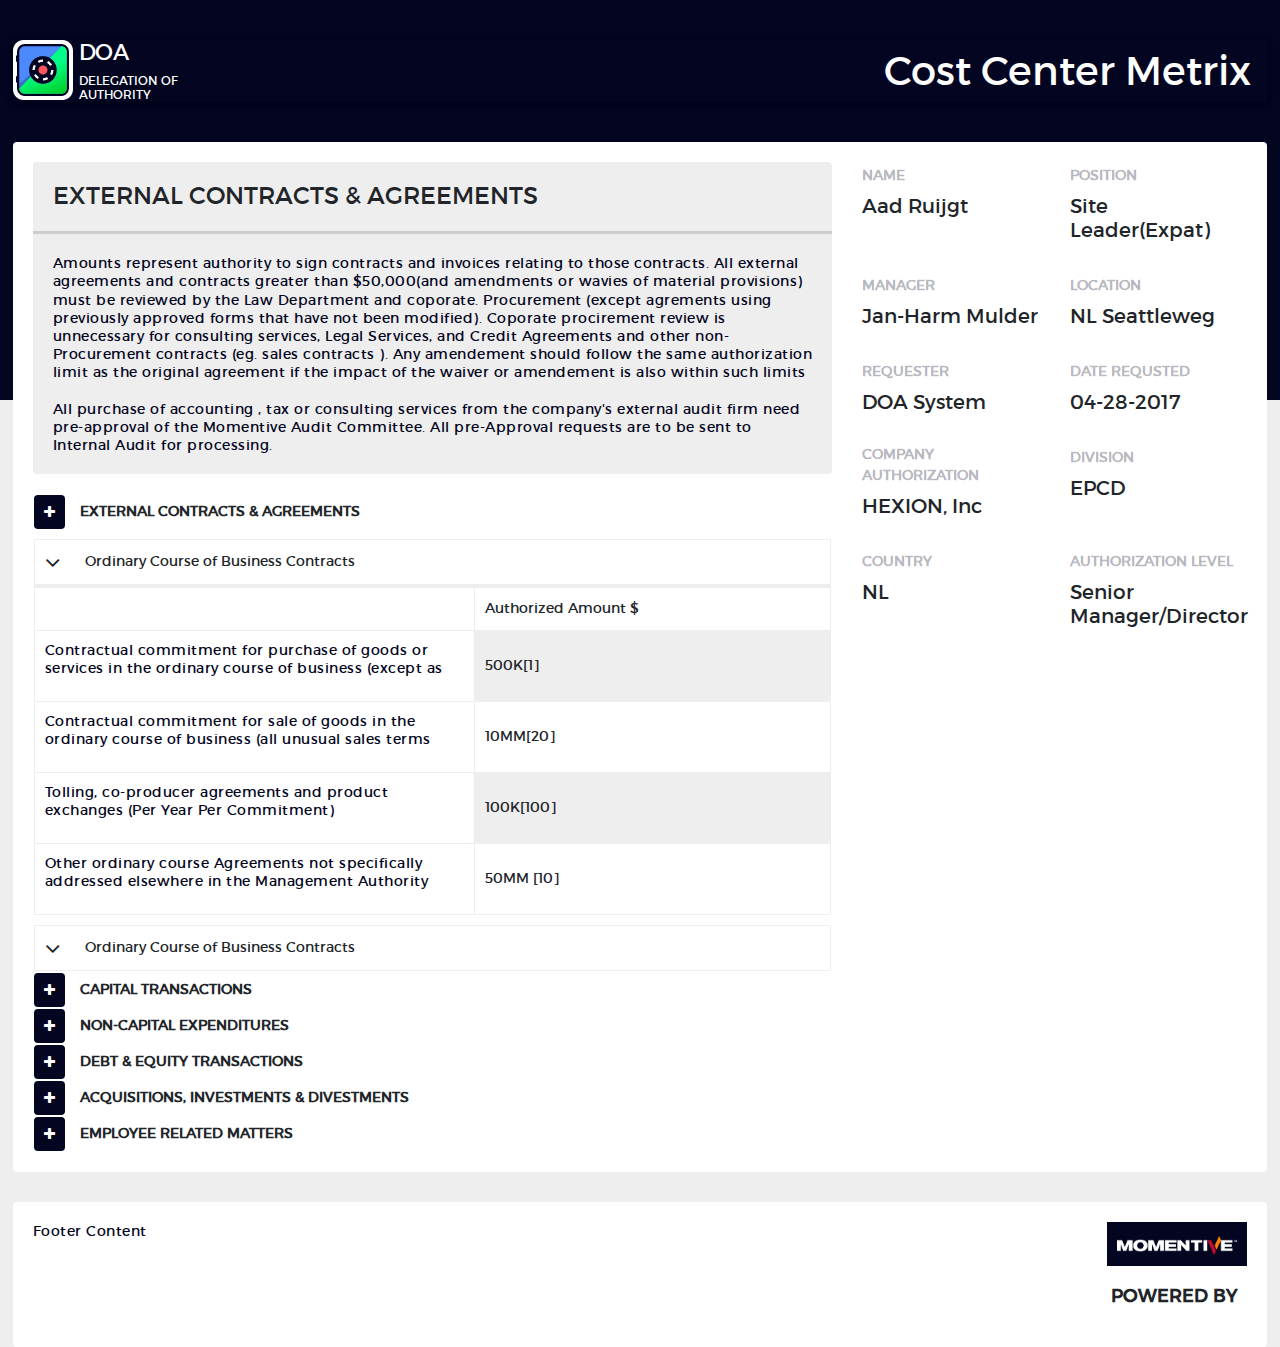
<file: index.html>
<!DOCTYPE html>
<html>

  <head>
    <meta charset="utf-8">
    <meta name="viewport" content="width=device-width, initial-scale=1, shrink-to-fit=no">
    <title></title>
    <link rel="stylesheet" href="css/app.css">
  </head>

  <body>

    <header>
      <nav class="navbar navbar-toggleable-md navbar-light bg-faded">
        <!-- <button class="navbar-toggler navbar-toggler-right" type="button" data-toggle="collapse" data-target="#navbarSupportedContent" aria-controls="navbarSupportedContent" aria-expanded="false" aria-label="Toggle navigation">
          <span class="navbar-toggler-icon"></span>
        </button> -->
        <a class="navbar-brand" href="#">
          <img src="images/logo.png" alt="Brand Logo">
          <h3>
            <b>DOA</b>
            <span>DELEGATION OF <br/> AUTHORITY</span>
          </h3>
        </a>
        <h1>Cost Center Metrix</h1>
        <div class="collapse navbar-collapse" id="navbarSupportedContent">
          <!-- <ul class="navbar-nav mr-auto">
            <li class="nav-item active">
              <a class="nav-link" href="#">Home <span class="sr-only">(current)</span></a>
            </li>
            <li class="nav-item">
              <a class="nav-link" href="#">Link</a>
            </li>
            <li class="nav-item">
              <a class="nav-link disabled" href="#">Disabled</a>
            </li>
          </ul> -->
          <!-- <form class="form-inline my-2 my-lg-0">
            <input class="form-control mr-sm-2" type="text" placeholder="Search">
            <button class="btn btn-outline-success my-2 my-sm-0" type="submit">Search</button>
          </form> -->
        </div>
      </nav>

    </header>
    <section class="maincontent">

      <div class="row">

        <div class="col-8">
          <div class="row">

            <div class="col-12">
              <div class="sec-title-desc">
                <h3>EXTERNAL CONTRACTS & AGREEMENTS</h3>
                <p>
                  Amounts represent authority to sign contracts and invoices relating to those contracts. All external agreements and contracts greater than $50,000(and amendments or wavies of material provisions) must be reviewed by the Law Department and coporate. Procurement
                  (except agrements using previously approved forms that have not been modified). Coporate procirement review is unnecessary for consulting services, Legal Services, and Credit Agreements and other non-Procurement contracts (eg. sales
                  contracts ). Any amendement should follow the same authorization limit as the original agreement if the impact of the waiver or amendement is also within such limits</br>
                  </br>
                  All purchase of accounting , tax or consulting services from the company's external audit firm need pre-approval of the Momentive Audit Committee. All pre-Approval requests are to be sent to Internal Audit for processing.
                </p>
              </div>
            </div>

            <div class="col-12">
              <table class="treecollapse">
                <tr>
                  <!-- collapse item one -->
                  <td>
                    <h3 class="titleLevelOne" data-toggle="collapse" href="#clpsItemOne" aria-expanded="false" aria-controls="collapseOne">
                      <i class="fa fa-plus" aria-hidden="true"></i>
                      <span>EXTERNAL CONTRACTS & AGREEMENTS</span>
                    </h3>

                    <div class="collapse show" id="clpsItemOne">
                      <h4 data-toggle="collapse" href="#clpsItemLevelOne" aria-expanded="false" aria-controls="collapseOne">
                        <i class="fa fa-angle-down" aria-hidden="true"></i>
                        <span>Ordinary Course of Business Contracts</span>
                      </h4>
                      <div class="collapse show" id="clpsItemLevelOne">
                        <table class="doa-data-table doaOne">
                          <tr>
                            <th></th>
                            <th>Authorized Amount $</th>
                          </tr>
                          <tr>
                            <td>
                              <p data-content="<p class='popover-content'>Contractual commitment for purchase of goods or services in the ordinary course of business (except as otherwise specified) (Annual aggregate commitment per vendor)</p>">
                                Contractual commitment for purchase of goods or services in the ordinary course of business (except as otherwise specified) (Annual aggregate commitment per vendor)
                              </p>
                            </td>
                            <td>500K<span>[1]</span></td>
                          </tr>
                          <tr>
                            <td>
                              <p data-content="<p class='popover-content'>Contractual commitment for sale of goods in the ordinary course of business (all unusual sales terms must be approved by Law and Finance) (Per Year -Per Commitment)</p>">
                                Contractual commitment for sale of goods in the ordinary course of business (all unusual sales terms must be approved by Law and Finance) (Per Year -Per Commitment)
                              </p>
                            </td>
                            <td>10MM<span>[20]</span></td>
                          </tr>
                          <tr>
                            <td>
                              <p data-content="<p class='popover-content'>Tolling, co-producer agreements and product exchanges (Per Year Per Commitment)</p>">
                                Tolling, co-producer agreements and product exchanges (Per Year Per Commitment)
                              </p>
                            </td>
                            <td>100K<span>[100]</span></td>
                          </tr>
                          <tr>
                            <td>
                              <p>
                                Other ordinary course Agreements not specifically addressed elsewhere in the Management Authority Guidelines, including these Contracting Authority Limits (Aggregate Commitment)
                              </p>
                            </td>

                            <td>50MM <span>[10]</span></td>
                          </tr>
                        </table>
                      </div>
                      <h4 data-toggle="collapse" href="#clpsItemLevelOne-Two" aria-expanded="false" aria-controls="collapseOne">
                        <i class="fa fa-angle-down" aria-hidden="true"></i>
                        <span>Ordinary Course of Business Contracts</span>
                      </h4>
                      <div class="collapse" id="clpsItemLevelOne-Two">
                        <table class="doa-data-table doaOne">
                          <tr>
                            <th></th>
                            <th>Authorized Amount $</th>
                          </tr>
                          <tr>
                            <td>
                              <p data-content="<p class='popover-content'>Contractual commitment for purchase of goods or services in the ordinary course of business (except as otherwise specified) (Annual aggregate commitment per vendor)</p>">
                                Contractual commitment for purchase of goods or services in the ordinary course of business (except as otherwise specified) (Annual aggregate commitment per vendor)
                              </p>
                            </td>
                            <td>500K<span>[1]</span></td>
                          </tr>
                          <tr>
                            <td>
                              <p data-content="<p class='popover-content'>Contractual commitment for sale of goods in the ordinary course of business (all unusual sales terms must be approved by Law and Finance) (Per Year -Per Commitment)</p>">
                                Contractual commitment for sale of goods in the ordinary course of business (all unusual sales terms must be approved by Law and Finance) (Per Year -Per Commitment)
                              </p>
                            </td>
                            <td>10MM<span>[20]</span></td>
                          </tr>
                          <tr>
                            <td>
                              <p data-content="<p class='popover-content'>Tolling, co-producer agreements and product exchanges (Per Year Per Commitment)</p>">
                                Tolling, co-producer agreements and product exchanges (Per Year Per Commitment)
                              </p>
                            </td>
                            <td>100K<span>[100]</span></td>
                          </tr>
                          <tr>
                            <td>
                              <p>
                                Other ordinary course Agreements not specifically addressed elsewhere in the Management Authority Guidelines, including these Contracting Authority Limits (Aggregate Commitment)
                              </p>
                            </td>

                            <td>50MM <span>[10]</span></td>
                          </tr>
                        </table>
                      </div>
                    </div>
                  </td>
                </tr>
                <tr>
                  <!-- collapse item two -->
                  <td>
                    <h3 data-toggle="collapse" href="#clpsItemTwo" aria-expanded="false" aria-controls="collapseTwo">
                      <i class="fa fa-plus" aria-hidden="true"></i>
                      <span>CAPITAL TRANSACTIONS</span>
                    </h3>

                    <div class="collapse" id="clpsItemTwo">
                      <h4 data-toggle="collapse" href="#clpsItemLevelTwo" aria-expanded="false" aria-controls="collapseTwo">
                        <i class="fa fa-angle-down" aria-hidden="true"></i>
                        <span>Ordinary Course of Business Contracts</span>
                      </h4>
                      <div class="collapse" id="clpsItemLevelTwo">
                        <table class="doa-data-table doaOne">
                          <tr>
                            <th></th>
                            <th>Authorized Amount $</th>
                          </tr>
                          <tr>
                            <td>
                              <p data-content="<p class='popover-content'>Contractual commitment for purchase of goods or services in the ordinary course of business (except as otherwise specified) (Annual aggregate commitment per vendor)</p>">
                                Contractual commitment for purchase of goods or services in the ordinary course of business (except as otherwise specified) (Annual aggregate commitment per vendor)
                              </p>
                            </td>
                            <td>500K<span>[1]</span></td>
                          </tr>
                          <tr>
                            <td>
                              <p data-content="<p class='popover-content'>Contractual commitment for sale of goods in the ordinary course of business (all unusual sales terms must be approved by Law and Finance) (Per Year -Per Commitment)</p>">
                                Contractual commitment for sale of goods in the ordinary course of business (all unusual sales terms must be approved by Law and Finance) (Per Year -Per Commitment)
                              </p>
                            </td>
                            <td>10MM<span>[20]</span></td>
                          </tr>
                          <tr>
                            <td>
                              <p data-content="<p class='popover-content'>Tolling, co-producer agreements and product exchanges (Per Year Per Commitment)</p>">
                                Tolling, co-producer agreements and product exchanges (Per Year Per Commitment)
                              </p>
                            </td>
                            <td>100K<span>[100]</span></td>
                          </tr>
                          <tr>
                            <td>
                              <p>
                                Other ordinary course Agreements not specifically addressed elsewhere in the Management Authority Guidelines, including these Contracting Authority Limits (Aggregate Commitment)
                              </p>
                            </td>

                            <td>50MM <span>[10]</span></td>
                          </tr>
                        </table>
                      </div>
                    </div>
                  </td>
                </tr>
                <tr>
                  <!-- collapse item three -->
                  <td>
                    <h3 data-toggle="collapse" href="#clpsItemThree" aria-expanded="false" aria-controls="collapseThree">
                      <i class="fa fa-plus" aria-hidden="true"></i>
                      <span>NON-CAPITAL EXPENDITURES</span>
                    </h3>

                    <div class="collapse" id="clpsItemThree">
                      <h4 data-toggle="collapse" href="#clpsItemLevelThree" aria-expanded="false" aria-controls="collapseThree">
                        <i class="fa fa-angle-down" aria-hidden="true"></i>
                        <span>Ordinary Course of Business Contracts</span>
                      </h4>
                      <div class="collapse" id="clpsItemLevelThree">
                        <table class="doa-data-table doaOne">
                          <tr>
                            <th></th>
                            <th>Authorized Amount $</th>
                          </tr>
                          <tr>
                            <td>
                              <p data-content="<p class='popover-content'>Contractual commitment for purchase of goods or services in the ordinary course of business (except as otherwise specified) (Annual aggregate commitment per vendor)</p>">
                                Contractual commitment for purchase of goods or services in the ordinary course of business (except as otherwise specified) (Annual aggregate commitment per vendor)
                              </p>
                            </td>
                            <td>500K<span>[1]</span></td>
                          </tr>
                          <tr>
                            <td>
                              <p data-content="<p class='popover-content'>Contractual commitment for sale of goods in the ordinary course of business (all unusual sales terms must be approved by Law and Finance) (Per Year -Per Commitment)</p>">
                                Contractual commitment for sale of goods in the ordinary course of business (all unusual sales terms must be approved by Law and Finance) (Per Year -Per Commitment)
                              </p>
                            </td>
                            <td>10MM<span>[20]</span></td>
                          </tr>
                          <tr>
                            <td>
                              <p data-content="<p class='popover-content'>Tolling, co-producer agreements and product exchanges (Per Year Per Commitment)</p>">
                                Tolling, co-producer agreements and product exchanges (Per Year Per Commitment)
                              </p>
                            </td>
                            <td>100K<span>[100]</span></td>
                          </tr>
                          <tr>
                            <td>
                              <p>
                                Other ordinary course Agreements not specifically addressed elsewhere in the Management Authority Guidelines, including these Contracting Authority Limits (Aggregate Commitment)
                              </p>
                            </td>

                            <td>50MM <span>[10]</span></td>
                          </tr>
                        </table>
                      </div>
                    </div>
                  </td>
                </tr>
                <tr>
                  <!-- collapse item four -->
                  <td>
                    <h3 data-toggle="collapse" href="#clpsItemFour" aria-expanded="false" aria-controls="collapseFour">
                      <i class="fa fa-plus" aria-hidden="true"></i>
                      <span>DEBT & EQUITY TRANSACTIONS</span>
                    </h3>

                    <div class="collapse" id="clpsItemFour">
                      <h4 data-toggle="collapse" href="#clpsItemLevelFour" aria-expanded="false" aria-controls="collapseFour">
                        <i class="fa fa-angle-down" aria-hidden="true"></i>
                        <span>Ordinary Course of Business Contracts</span>
                      </h4>
                      <div class="collapse" id="clpsItemLevelFour">
                        <table class="doa-data-table doaOne">
                          <tr>
                            <th></th>
                            <th>Authorized Amount $</th>
                          </tr>
                          <tr>
                            <td>
                              <p data-content="<p class='popover-content'>Contractual commitment for purchase of goods or services in the ordinary course of business (except as otherwise specified) (Annual aggregate commitment per vendor)</p>">
                                Contractual commitment for purchase of goods or services in the ordinary course of business (except as otherwise specified) (Annual aggregate commitment per vendor)
                              </p>
                            </td>
                            <td>500K<span>[1]</span></td>
                          </tr>
                          <tr>
                            <td>
                              <p data-content="<p class='popover-content'>Contractual commitment for sale of goods in the ordinary course of business (all unusual sales terms must be approved by Law and Finance) (Per Year -Per Commitment)</p>">
                                Contractual commitment for sale of goods in the ordinary course of business (all unusual sales terms must be approved by Law and Finance) (Per Year -Per Commitment)
                              </p>
                            </td>
                            <td>10MM<span>[20]</span></td>
                          </tr>
                          <tr>
                            <td>
                              <p data-content="<p class='popover-content'>Tolling, co-producer agreements and product exchanges (Per Year Per Commitment)</p>">
                                Tolling, co-producer agreements and product exchanges (Per Year Per Commitment)
                              </p>
                            </td>
                            <td>100K<span>[100]</span></td>
                          </tr>
                          <tr>
                            <td>
                              <p>
                                Other ordinary course Agreements not specifically addressed elsewhere in the Management Authority Guidelines, including these Contracting Authority Limits (Aggregate Commitment)
                              </p>
                            </td>

                            <td>50MM <span>[10]</span></td>
                          </tr>
                        </table>
                      </div>
                    </div>
                  </td>
                </tr>
                <tr>
                  <!-- collapse item five -->
                  <td>
                    <h3 data-toggle="collapse" href="#clpsItemFive" aria-expanded="false" aria-controls="collapseFive">
                      <i class="fa fa-plus" aria-hidden="true"></i>
                      <span>ACQUISITIONS, INVESTMENTS & DIVESTMENTS</span>
                    </h3>

                    <div class="collapse" id="clpsItemFive">
                      <h4 data-toggle="collapse" href="#clpsItemLevelFive" aria-expanded="false" aria-controls="collapseFive">
                        <i class="fa fa-angle-down" aria-hidden="true"></i>
                        <span>Ordinary Course of Business Contracts</span>
                      </h4>
                      <div class="collapse" id="clpsItemLevelFive">
                        <table class="doa-data-table doaOne">
                          <tr>
                            <th></th>
                            <th>Authorized Amount $</th>
                          </tr>
                          <tr>
                            <td>
                              <p data-content="<p class='popover-content'>Contractual commitment for purchase of goods or services in the ordinary course of business (except as otherwise specified) (Annual aggregate commitment per vendor)</p>">
                                Contractual commitment for purchase of goods or services in the ordinary course of business (except as otherwise specified) (Annual aggregate commitment per vendor)
                              </p>
                            </td>
                            <td>500K<span>[1]</span></td>
                          </tr>
                          <tr>
                            <td>
                              <p data-content="<p class='popover-content'>Contractual commitment for sale of goods in the ordinary course of business (all unusual sales terms must be approved by Law and Finance) (Per Year -Per Commitment)</p>">
                                Contractual commitment for sale of goods in the ordinary course of business (all unusual sales terms must be approved by Law and Finance) (Per Year -Per Commitment)
                              </p>
                            </td>
                            <td>10MM<span>[20]</span></td>
                          </tr>
                          <tr>
                            <td>
                              <p data-content="<p class='popover-content'>Tolling, co-producer agreements and product exchanges (Per Year Per Commitment)</p>">
                                Tolling, co-producer agreements and product exchanges (Per Year Per Commitment)
                              </p>
                            </td>
                            <td>100K<span>[100]</span></td>
                          </tr>
                          <tr>
                            <td>
                              <p>
                                Other ordinary course Agreements not specifically addressed elsewhere in the Management Authority Guidelines, including these Contracting Authority Limits (Aggregate Commitment)
                              </p>
                            </td>

                            <td>50MM <span>[10]</span></td>
                          </tr>
                        </table>
                      </div>
                    </div>
                  </td>
                </tr>
                <tr>
                  <!-- collapse item six -->
                  <td>
                    <h3 data-toggle="collapse" href="#clpsItemSix" aria-expanded="false" aria-controls="collapseSix">
                      <i class="fa fa-plus" aria-hidden="true"></i>
                      <span>EMPLOYEE RELATED MATTERS</span>
                    </h3>

                    <div class="collapse" id="clpsItemSix">
                      <h4 data-toggle="collapse" href="#clpsItemLevelSix" aria-expanded="false" aria-controls="collapseSix">
                        <i class="fa fa-angle-down" aria-hidden="true"></i>
                        <span>Ordinary Course of Business Contracts</span>
                      </h4>
                      <div class="collapse" id="clpsItemLevelSix">
                        <table class="doa-data-table doaOne">
                          <tr>
                            <th></th>
                            <th>Authorized Amount $</th>
                          </tr>
                          <tr>
                            <td>
                              <p data-content="<p class='popover-content'>Contractual commitment for purchase of goods or services in the ordinary course of business (except as otherwise specified) (Annual aggregate commitment per vendor)</p>">
                                Contractual commitment for purchase of goods or services in the ordinary course of business (except as otherwise specified) (Annual aggregate commitment per vendor)
                              </p>
                            </td>
                            <td>500K<span>[1]</span></td>
                          </tr>
                          <tr>
                            <td>
                              <p data-content="<p class='popover-content'>Contractual commitment for sale of goods in the ordinary course of business (all unusual sales terms must be approved by Law and Finance) (Per Year -Per Commitment)</p>">
                                Contractual commitment for sale of goods in the ordinary course of business (all unusual sales terms must be approved by Law and Finance) (Per Year -Per Commitment)
                              </p>
                            </td>
                            <td>10MM<span>[20]</span></td>
                          </tr>
                          <tr>
                            <td>
                              <p data-content="<p class='popover-content'>Tolling, co-producer agreements and product exchanges (Per Year Per Commitment)</p>">
                                Tolling, co-producer agreements and product exchanges (Per Year Per Commitment)
                              </p>
                            </td>
                            <td>100K<span>[100]</span></td>
                          </tr>
                          <tr>
                            <td>
                              <p>
                                Other ordinary course Agreements not specifically addressed elsewhere in the Management Authority Guidelines, including these Contracting Authority Limits (Aggregate Commitment)
                              </p>
                            </td>

                            <td>50MM <span>[10]</span></td>
                          </tr>
                        </table>
                      </div>
                    </div>
                  </td>
                </tr>
              </table>
            </div>


          </div>
        </div>
        <div class="col-4 candidate-info">
          <div class="row">
            <div class="col-xl-6 col-md-12 ">
              <label>Name</label>
              <h2>Aad Ruijgt</h2>
            </div>
            <div class="col-xl-6 col-md-12">
              <label>Position</label>
              <h2>Site Leader(Expat)</h2>
            </div>

            <div class="col-xl-6 col-md-12">
              <label>Manager</label>
              <h2>Jan-Harm Mulder</h2>
            </div>
            <div class="col-xl-6 col-md-12">
              <label>Location</label>
              <h2>NL Seattleweg</h2>
            </div>
            <div class="col-xl-6 col-md-12">
              <label>Requester</label>
              <h2>DOA System</h2>
            </div>
            <div class="col-xl-6 col-md-12">
              <label>Date Requsted</label>
              <h2>04-28-2017</h2>
            </div>
            <div class="col-xl-6 col-md-12">
              <label>Company Authorization</label>
              <h2>HEXION, Inc</h2>
            </div>
            <div class="col-xl-6 col-md-12">
              <label>Division</label>
              <h2>EPCD</h2>
            </div>
            <div class="col-xl-6 col-md-12">
              <label>Country</label>
              <h2>NL</h2>
            </div>
            <div class="col-xl-6 col-md-12">
              <label>Authorization Level</label>
              <h2>Senior Manager/Director</h2>
            </div>
          </div>
        </div>

      </div>

    </section>
    <footer>
      <div class="row">

        <div class="col-9">
          <p>Footer Content</p>
        </div>
        <div class="col-3 brand-details">

          <a href="#" class="footer-logo">
            <img src="images/logo-momentive.png" alt="">
          </a>
          <h5>POWERED BY</h5>
        </div>

      </div>
    </footer>
  </body>
  <script src="scripts/jquery-3.2.1.min.js"></script>
  <script src="scripts/popper.min.js"></script>
  <script src="scripts/bootstrap.min.js"></script>
  <script src="scripts/mdb.js"></script>
  <script src="scripts/custom.js"></script>

  <!-- <script src="https://code.jquery.com/jquery-3.2.1.slim.min.js" integrity="sha384-KJ3o2DKtIkvYIK3UENzmM7KCkRr/rE9/Qpg6aAZGJwFDMVNA/GpGFF93hXpG5KkN" crossorigin="anonymous"></script>
  <script src="https://cdnjs.cloudflare.com/ajax/libs/popper.js/1.12.3/umd/popper.min.js" integrity="sha384-vFJXuSJphROIrBnz7yo7oB41mKfc8JzQZiCq4NCceLEaO4IHwicKwpJf9c9IpFgh" crossorigin="anonymous"></script>
  <script src="https://maxcdn.bootstrapcdn.com/bootstrap/4.0.0-beta.2/js/bootstrap.min.js" integrity="sha384-alpBpkh1PFOepccYVYDB4do5UnbKysX5WZXm3XxPqe5iKTfUKjNkCk9SaVuEZflJ" crossorigin="anonymous"></script>
  <script src="scripts/custom.js"></script>-->

</html>
</file>
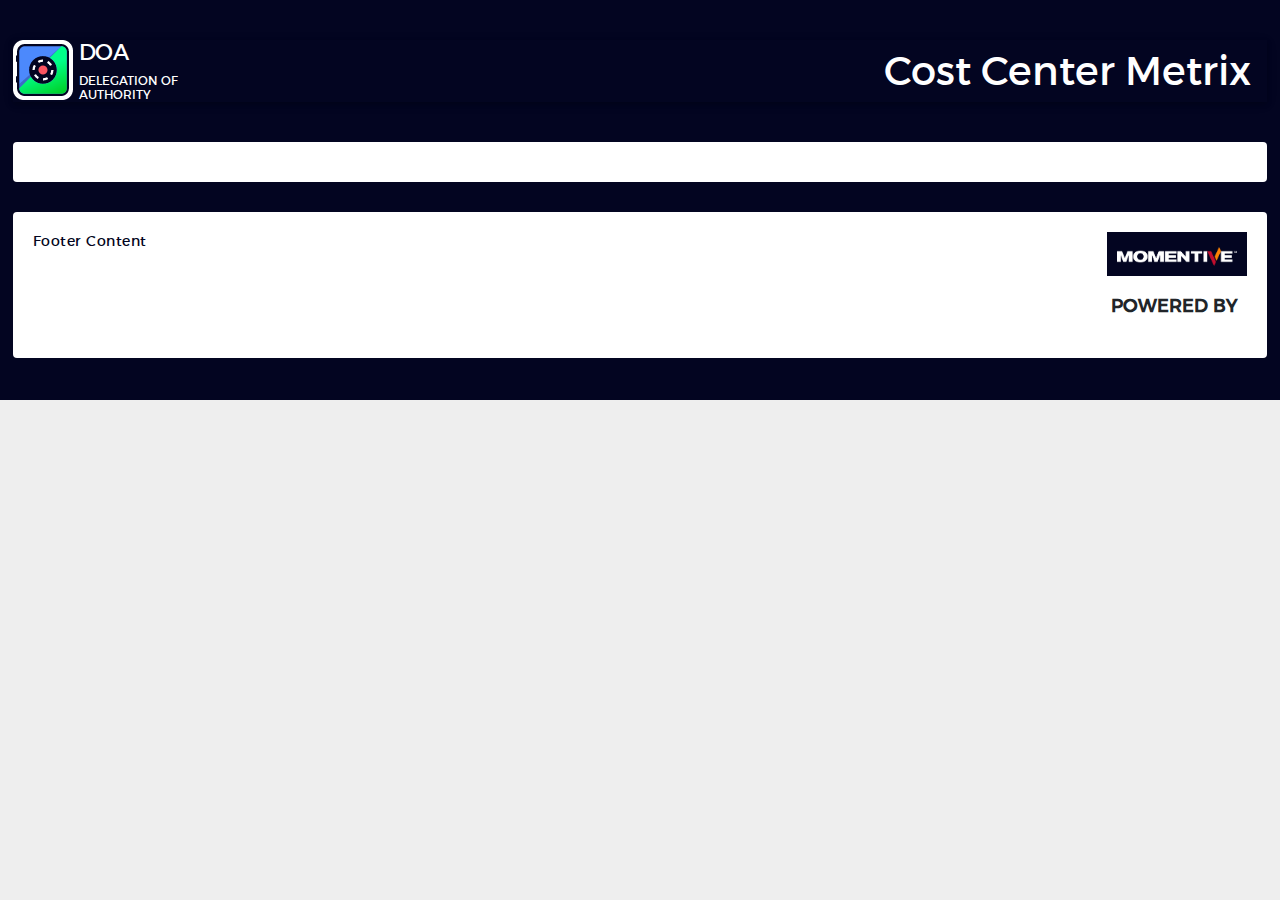
<file: formelements.html>
<!DOCTYPE html>
<html>

  <head>
    <meta charset="utf-8">
    <meta name="viewport" content="width=device-width, initial-scale=1, shrink-to-fit=no">
    <title></title>
    <link rel="stylesheet" href="css/app.css">
  </head>

  <body>

    <header>
      <nav class="navbar navbar-toggleable-md navbar-light bg-faded">
        <!-- <button class="navbar-toggler navbar-toggler-right" type="button" data-toggle="collapse" data-target="#navbarSupportedContent" aria-controls="navbarSupportedContent" aria-expanded="false" aria-label="Toggle navigation">
          <span class="navbar-toggler-icon"></span>
        </button> -->
        <a class="navbar-brand" href="#">
          <img src="images/logo.png" alt="Brand Logo">
          <h3>
            <b>DOA</b>
            <span>DELEGATION OF <br/> AUTHORITY</span>
          </h3>
        </a>
        <h1>Cost Center Metrix</h1>
        <div class="collapse navbar-collapse" id="navbarSupportedContent">
          <!-- <ul class="navbar-nav mr-auto">
            <li class="nav-item active">
              <a class="nav-link" href="#">Home <span class="sr-only">(current)</span></a>
            </li>
            <li class="nav-item">
              <a class="nav-link" href="#">Link</a>
            </li>
            <li class="nav-item">
              <a class="nav-link disabled" href="#">Disabled</a>
            </li>
          </ul> -->
          <!-- <form class="form-inline my-2 my-lg-0">
            <input class="form-control mr-sm-2" type="text" placeholder="Search">
            <button class="btn btn-outline-success my-2 my-sm-0" type="submit">Search</button>
          </form> -->
        </div>
      </nav>

    </header>
    <section class="maincontent">

      <div class="row">

        <div class="col-xl4">

        </div>
        <div class="col-xl4">

        </div>
        <div class="col-xl4">

        </div>

      </div>

    </section>
    <footer>
      <div class="row">

        <div class="col-md-9">
          <p>Footer Content</p>
        </div>
        <div class="col-md-3 brand-details">

          <a href="#" class="footer-logo">
            <img src="images/logo-momentive.png" alt="">
          </a>
          <h5>POWERED BY</h5>
        </div>

      </div>
    </footer>
  </body>
  <script src="scripts/jquery-3.2.1.min.js"></script>
  <script src="scripts/popper.min.js"></script>
  <script src="scripts/bootstrap.min.js"></script>
  <script src="scripts/custom.js"></script>

  <!-- <script src="https://code.jquery.com/jquery-3.2.1.slim.min.js" integrity="sha384-KJ3o2DKtIkvYIK3UENzmM7KCkRr/rE9/Qpg6aAZGJwFDMVNA/GpGFF93hXpG5KkN" crossorigin="anonymous"></script>
  <script src="https://cdnjs.cloudflare.com/ajax/libs/popper.js/1.12.3/umd/popper.min.js" integrity="sha384-vFJXuSJphROIrBnz7yo7oB41mKfc8JzQZiCq4NCceLEaO4IHwicKwpJf9c9IpFgh" crossorigin="anonymous"></script>
  <script src="https://maxcdn.bootstrapcdn.com/bootstrap/4.0.0-beta.2/js/bootstrap.min.js" integrity="sha384-alpBpkh1PFOepccYVYDB4do5UnbKysX5WZXm3XxPqe5iKTfUKjNkCk9SaVuEZflJ" crossorigin="anonymous"></script>
  <script src="scripts/custom.js"></script>-->

</html>
</file>
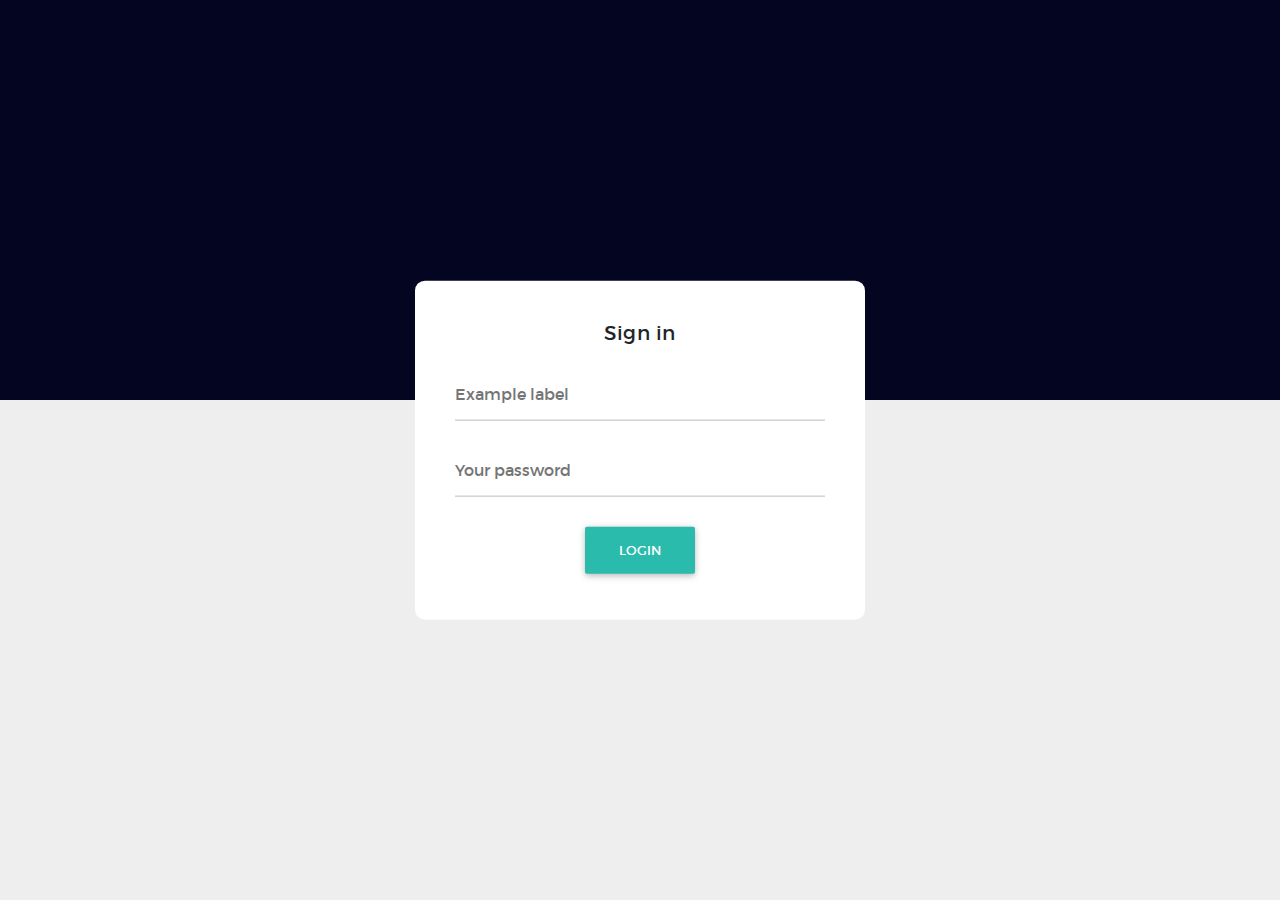
<file: login.html>
<!DOCTYPE html>
<html>

  <head>
    <meta charset="utf-8">
    <meta name="viewport" content="width=device-width, initial-scale=1, shrink-to-fit=no">
    <title></title>
    <link rel="stylesheet" href="css/app.css">
  </head>

  <body>
    <section class="login">
      <!-- Form login -->
      <form class="login-box">
        <p class="h5 text-center mb-4">Sign in</p>

        <div class="md-form">
          <input type="text" id="form1" class="form-control" required>
          <label for="form1" class="">Example label</label>
        </div>


        <div class="md-form">
          <input type="password" id="defaultForm-pass" class="form-control" required>
          <label for="defaultForm-pass">Your password</label>
        </div>

        <div class="text-center">
          <button class="btn btn-default">Login</button>
        </div>
      </form>
      <!-- Form login -->
    </section>
  </body>
  <script src="scripts/jquery-3.2.1.min.js"></script>
  <script src="scripts/popper.min.js"></script>
  <script src="scripts/bootstrap.min.js"></script>
  <script src="scripts/mdb.js"></script>
  <script src="scripts/custom.js"></script>

  <!-- <script src="https://code.jquery.com/jquery-3.2.1.slim.min.js" integrity="sha384-KJ3o2DKtIkvYIK3UENzmM7KCkRr/rE9/Qpg6aAZGJwFDMVNA/GpGFF93hXpG5KkN" crossorigin="anonymous"></script>
  <script src="https://cdnjs.cloudflare.com/ajax/libs/popper.js/1.12.3/umd/popper.min.js" integrity="sha384-vFJXuSJphROIrBnz7yo7oB41mKfc8JzQZiCq4NCceLEaO4IHwicKwpJf9c9IpFgh" crossorigin="anonymous"></script>
  <script src="https://maxcdn.bootstrapcdn.com/bootstrap/4.0.0-beta.2/js/bootstrap.min.js" integrity="sha384-alpBpkh1PFOepccYVYDB4do5UnbKysX5WZXm3XxPqe5iKTfUKjNkCk9SaVuEZflJ" crossorigin="anonymous"></script>
  <script src="scripts/custom.js"></script>-->

</html>
</file>
